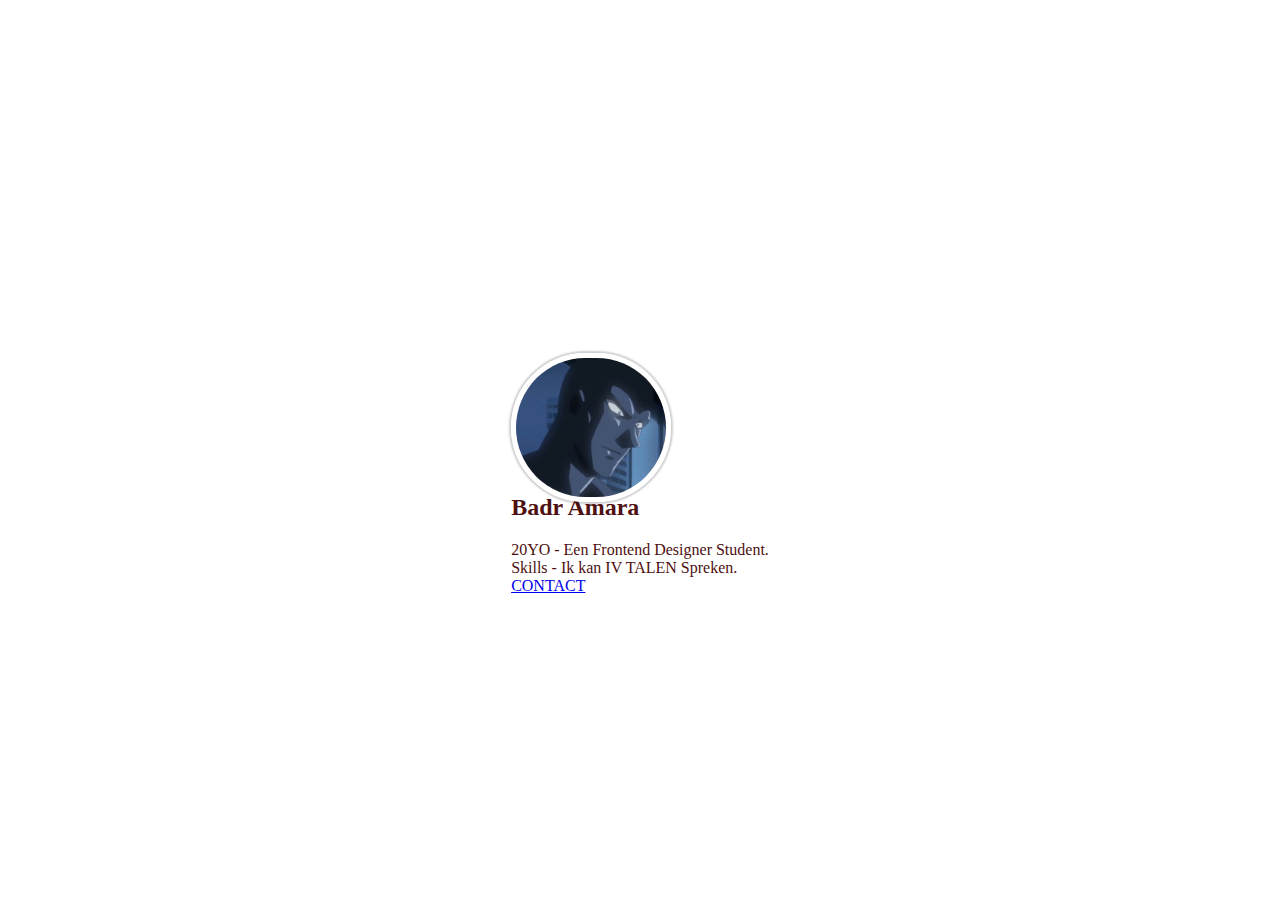
<file: index.html>
<!DOCTYPE html>
<html lang="nl">
<head>
    <meta charset="UTF-8">
    <title> VisiteKaartje </title>
  <meta name="viewport" content="width=device-width, initial-scale=1.0">
  <link rel="stylesheet" href="styles/style.css">
    
  <body>

        <div id="gradient"></div>
 <div id="card">
  <img src= "assets/Profile.jpg" alt="picture" >
  
  <br> <h2>Badr Amara</h2>
  <p> 20YO - Een Frontend Designer Student.</p>
  <p> Skills - Ik kan IV TALEN Spreken. </p>
  
  <span class="right bottom"><a href="index2.html" > CONTACT </a></span>

</div>
  </body>
</head>
</file>
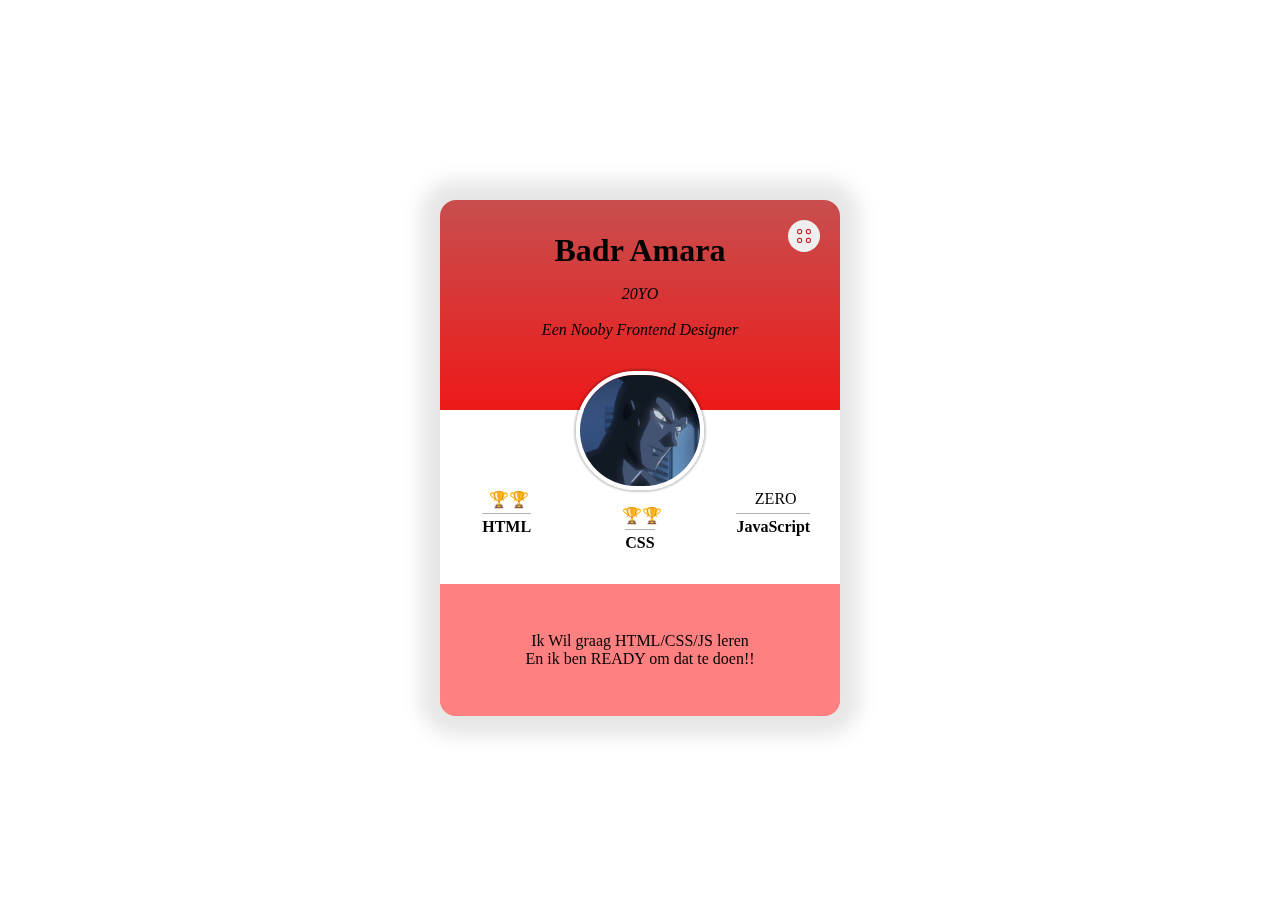
<file: versie1/index.html>
<!DOCTYPE html>
<html lang="en">
<head>
  <meta charset="UTF-8">
  <meta name="viewport" content="width=device-width, initial-scale=1.0">
  <title>MIJN Visitekaartje</title>
  <link rel="stylesheet" href="./styles/style.css">
</head>
<body>

<article>



  <header>
    <h1>Badr Amara</h1>
    <P><em>20YO</em></P> <br>
    <p><em>Een Nooby Frontend Designer</em></p>
  
    <button>
      <svg xmlns="http://www.w3.org/2000/svg" width="24" height="24" viewBox="0 0 24 24" stroke-width="1.5" stroke="#2c3e50" fill="none" stroke-linecap="round" stroke-linejoin="round">
        <path stroke="none" d="M0 0h24v24H0z" fill="none"/>
        <path d="M4 8v-2a2 2 0 0 1 2 -2h2" />
        <path d="M4 16v2a2 2 0 0 0 2 2h2" />
        <path d="M16 4h2a2 2 0 0 1 2 2v2" />
        <path d="M16 20h2a2 2 0 0 0 2 -2v-2" />
      </svg>

      <svg xmlns="http://www.w3.org/2000/svg" width="24" height="24" viewBox="0 0 24 24" stroke-width="1.5" stroke="red" fill="none" stroke-linecap="round" stroke-linejoin="round">
        <path stroke="none" d="M0 0h24v24H0z" fill="none"/>
        <path d="M15 19v-2a2 2 0 0 1 2 -2h2" />
        <path d="M15 5v2a2 2 0 0 0 2 2h2" />
        <path d="M5 15h2a2 2 0 0 1 2 2v2" />
        <path d="M5 9h2a2 2 0 0 0 2 -2v-2" />
      </svg>
    </button>

  </header>
  
  <img src="assets\Profile.jpg" alt="Creative Coder">

  <dl>
    <dt>HTML</dt><dd>🏆🏆</dd>
    <dt>CSS</dt><dd>🏆🏆</dd>
    <dt>JavaScript</dt><dd>ZERO</dd>
  </dl>
  
  <p> Ik Wil graag HTML/CSS/JS leren <br> En ik ben READY om dat te doen!!</p>

</article>
  <script src="./scripts/script.js"></script>
</body>
</html>
</file>
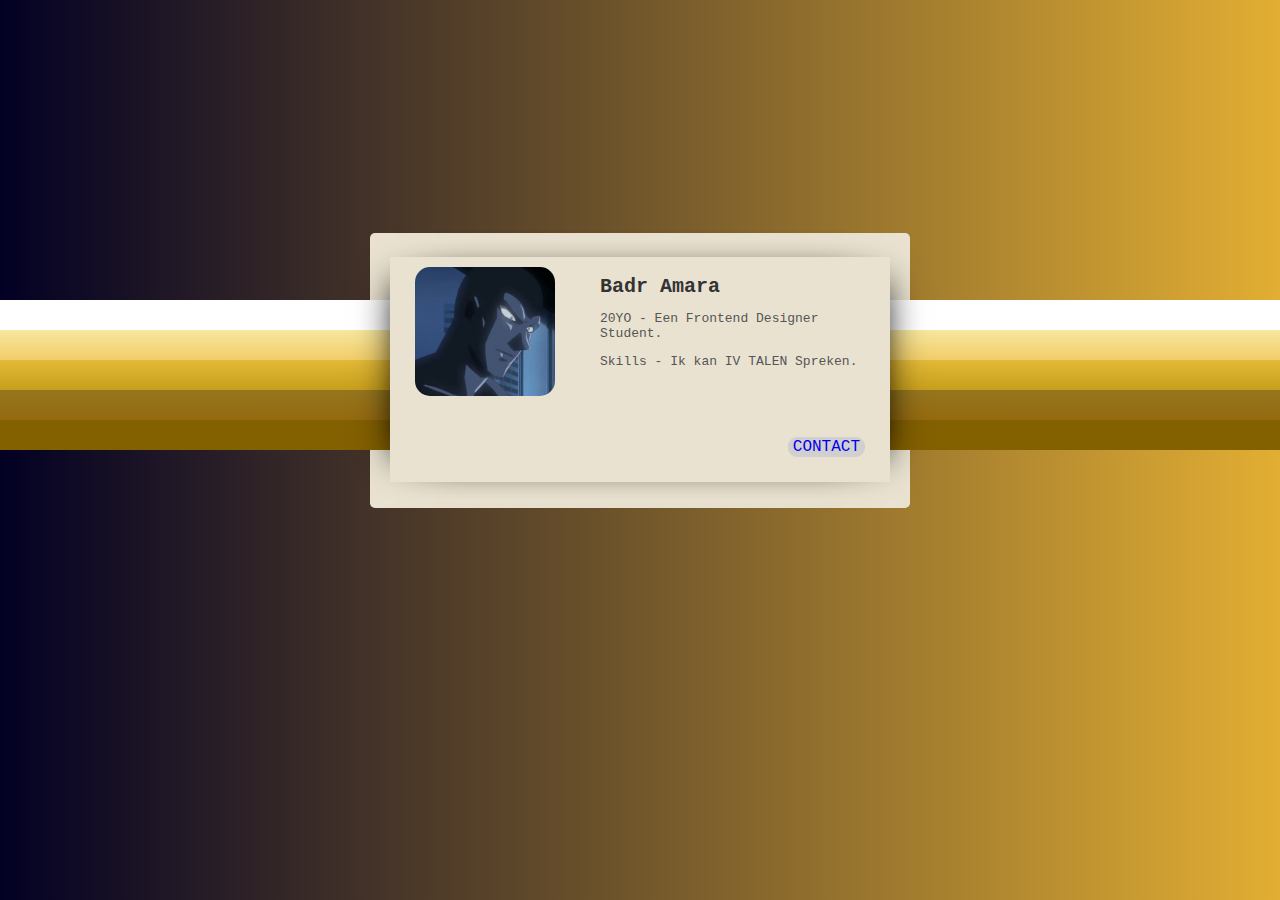
<file: versie2/index.html>
<!DOCTYPE html>
<html lang="nl">
<head>
    <meta charset="UTF-8">
    <title> VisiteKaartje </title>
  <meta name="viewport" content="width=device-width, initial-scale=1.0">
  <link rel="stylesheet" href="styles/style.css">
    
  <body>

        <div id="gradient"></div>
  <div id="card">
  <img src= "assets/Profile.jpg" alt="picture" >
  
  <br> <h2>Badr Amara</h2>
  <p> 20YO - Een Frontend Designer Student.</p>
  <p> Skills - Ik kan IV TALEN Spreken. </p>
  
  
  <span class="right bottom"><a href="index2.html" > CONTACT </a></span> 
  
 
</div>
  </body>
</head>
</file>
<file: styles/style.css>
* {
  box-sizing:border-box;
}

html {
  height:100vh;
}

body {
  height:100vh;
  font-family: open sans;
  display:flex;
  justify-content:center;
  align-items:center;
  color:#4e1010;
}

article {
  width:50vw;
  max-width: 25em;
  min-width:20em;
  display:flex;
  flex-direction:column;
  align-items:center;
  justify-content:flex-end;
  background: rgb(255, 0, 0);
  background: linear-gradient(0deg, rgb(255, 0, 0) 40%, #c84e4e 100%);
  box-shadow:0 0 20px 20px rgba(0,0,0,.1);
  border-radius:1rem;
  position: relative;
  transition:.25s;
}

header {
  display:flex;
  flex-direction:column;
  justify-content:center;
  align-items:center;
  justify-content:flex-end;
  
}

h1 {
  margin:2rem 0 1rem;
  color: rgb(0, 0, 0);
}

button {
  border:none;
  position: absolute;
  right:1rem;
  top:1rem;
  width:2.5rem;
  height:2.5rem;
  transform: scale(.8);
  background: rgb(14, 14, 14);
  border-radius:50%;
  padding:.25rem;
  transition:.25s;
}
button:focus {
  outline:none;
  background:#922020;
}
button:focus svg {
  stroke: rgb(255, 0, 0);
}

svg {
  stroke: #c84e4e;
  position: absolute;
  top:calc(1.25rem - 12px);
  left:calc(1.25rem - 12px);
  transition-delay: .25s;
}
button svg:nth-of-type(2) {
  opacity:0;
  transition-delay: 0ms;
}

img {
  width:10em;
  border-radius:10em;
  border:5px solid #fff;
  box-shadow:0 0 2px 2px rgba(0,0,0,.2);
  position:relative;
  top:2rem;
  transition:.25s .15s;
}

dl {
  width:100%;
  background: rgb(255,255,255);
  
  display:grid;
  grid-template-columns: 1fr 1fr 1fr;
  grid-template-areas:
    "html-dd css-dd js-dd"
    "html-dt css-dt js-dt"
    ;
  justify-items:center;
  align-items:start;
  padding:5rem 0 3rem;
  margin-top: -3rem;
  margin-bottom: 0;
  text-align: center;
}

dt{
  font-weight: bold;
  border-top: 1px solid rgba(0,0,0,0.3);
  padding-top: .25rem;
  margin-top: .25rem;
}
dt:nth-of-type(1){ grid-area: html-dt; }
dt:nth-of-type(2){ grid-area: css-dt; transform: translateY(1rem);}
dt:nth-of-type(3){ grid-area: js-dt; }

dd {
  margin:0;
  padding-left:.3rem;
  transition:.25s .3s;
}
dd:nth-of-type(2){  
  transform: translateY(1rem);
}

p { 
  margin:0
}

article > p {
  padding:3rem 2rem;
  margin-top: 0;
  background:rgba(255,255,255, 0.5);
  text-align:center;
  border-radius: 0 0 1rem 1rem;
  width:100%;
}

/* expand content */
body.expand {
  font-size:1.15em;
}

body.expand article {
  width:60vw;
  max-width: 60vw;
}

body.expand button svg:first-of-type {
  opacity:0;
  transition-delay: 0ms;
}

body.expand button svg:nth-of-type(2) {
  opacity:1;
  transition-delay:.25s;
}

body.expand dd {
  font-size: 1.75em;
}

body.expand img {
  width:15em;
}
</file>
<file: versie1/styles/style.css>
* {
  box-sizing:border-box;
}

html {
  height:100vh;
}

body {
  height:100vh;
  font-family: open sans;
  display:flex;
  justify-content:center;
  align-items:center;
  color:#000000;
  perspective: 1000px; /* Remove this if you don't want the 3D effect */
}

article {
  width:50vw;
  max-width: 25em;
  min-width:20em;
  display:flex;
  flex-direction:column;
  align-items:center;
  justify-content:flex-end;
  background: rgb(255, 0, 0);
  background: linear-gradient(0deg, rgb(255, 0, 0) 40%, #c84e4e 100%);
  box-shadow:0 0 20px 20px rgba(0,0,0,.1);
  border-radius:1rem;
  position: relative;
  transition:.25s;
  transform-style: preserve-3d;

}


header {
  display:flex;
  flex-direction:column;
  justify-content:center;
  align-items:center;
  justify-content:flex-end;
  
}

h1 {
  margin:2rem 0 1rem;
  color: rgb(0, 0, 0);
}

button {
  border:none;
  position: absolute;
  right:1rem;
  top:1rem;
  width:2.5rem;
  height:2.5rem;
  transform: scale(.8); 
  border-radius:50%;
  padding:.25rem;
  transition:.40s;
}
button:focus {
  outline:none;
}
button:focus svg {
  stroke: rgb(194, 41, 41);
}

svg {
  stroke: rgb(194, 41, 41);
  position: absolute;
  top:calc(1.25rem - 12px);
  left:calc(1.25rem - 12px);
  transition-delay: .25s;
}
button svg:nth-of-type(2) {
  /* opacity:0; */ 
  transition-delay: 0ms;
}

img {
  width:8em;
  border-radius:10em;
  border: 4px solid #fff;
  box-shadow:0 0 2px 2px rgba(0,0,0,.2);
  position:relative;
  top:2rem;
  transition:.25s .15s;
}

dl {
  width:100%;
  background: rgb(255, 255, 255);
  
  display:grid;
  grid-template-columns: 1fr 1fr 1fr;
  grid-template-areas:
    "html-dd css-dd js-dd"
    "html-dt css-dt js-dt"
    ;
  justify-items:center;
  align-items:start;
  padding:5rem 0 3rem;
  margin-top: -3rem;
  margin-bottom: 0;
  text-align: center;
}

dt{
  font-weight: bold;
  border-top: 1px solid rgba(0, 0, 0, 0.3);
  padding-top: .25rem;
  margin-top: .25rem;
}
dt:nth-of-type(1){ grid-area: html-dt; }
dt:nth-of-type(2){ grid-area: css-dt; transform: translateY(1rem);}
dt:nth-of-type(3){ grid-area: js-dt; }

dd {
  margin:0;
  padding-left:.3rem;
  transition:.25s .3s;
}
dd:nth-of-type(2){  
  transform: translateY(1rem);
}

p { 
  margin: 0
}

article > p {
  padding:3rem 2rem;
  margin-top: 0;
  background:rgba(255,255,255, 0.5);
  text-align:center;
  border-radius: 0 0 1rem 1rem;
  width:100%;
  
}

expand content 
body.expand {
  font-size:1.15em; 
  
}

body.expand article {
  transform: rotateY(180deg);
} 

/* body.expand button svg:first-of-type {
  opacity:0;
  transition-delay: 0ms;
}

body.expand button svg:nth-of-type(2) {
  opacity:1;
  transition-delay:.25s; 
} */

 /* body.expand dd {
  font-size: 1.75em;
}

body.expand img {
  width:15em;
}
</file>
<file: versie2/styles/style.css>
body {
  margin: 0 auto;
  padding: 0;
  background: rgb(2,0,36);
  background: linear-gradient(90deg, rgba(2,0,36,1) 0%, rgba(226,174,51,1) 100%, rgba(0,212,255,1) 100%);
  
}

.left {
  left: 25px;
}

.right {
  right: 25px;
}

.center {
  text-align: center;
}

.bottom {
  position: absolute;
  bottom: 25px;
}

#gradient {
  background: #999955;
  background-image: linear-gradient(#ffffff 20%, #f7e79f 20%, #f1cd69 40%, #e2ba37 40%, #c79f1e 60%, #96761f 60%, #946a10 80%, #836000 80%);
  margin: 0 auto;
  margin-top: 300px;
  width: 100%;
  height: 150px;
}

#gradient:after {
  content: "";
  position: absolute;
  background: #E9E2D0;
  left: 50%;
  margin-top: -67.5px;
  margin-left: -270px;
  padding-left: 20px;
  border-radius: 5px;
  width: 520px;
  height: 275px;
  z-index: -1;
}

#card {
  position: absolute;
  width: 450px;
  height: 225px;
  padding: 25px;
  padding-top: 0;
  padding-bottom: 0;
  margin: 189px;
  left: 50%;
  top: 67.5px;
  margin-left: -250px;
  background: #E9E2D0;
  box-shadow: -20px 0 35px -25px black, 20px 0 35px -25px black;
  z-index: 5;
}

#card img {
  width: 140px;
  float: left;
  margin-top: 10px;
  border-radius: 15px;
  margin-right: 45px;
  /*-webkit-filter: sepia(1);
  -moz-filter: sepia(1);
  filter: sepia(1); */
}

#card h2 {
  font-family: courier;
  color: #333;
  margin: 0 auto;
  padding: 0;
  font-size: 15pt;
}

#card p {
  font-family: courier;
  color: #555;
  font-size: 13px;
}

#card span {
  font-family: courier;
}

a:link, a:visited {
  background-color: #f7f5f4;
  background: rgb(209, 207, 207);
  padding: 1px 5px;
  border-radius: 9px;
  text-align: center;
  text-decoration: none;
  display: inline-block;
  transition: 0.9s;
}
a:hover, a:active {
  background-color: rgb(0, 0, 0);
  color: white;
}
</file>
